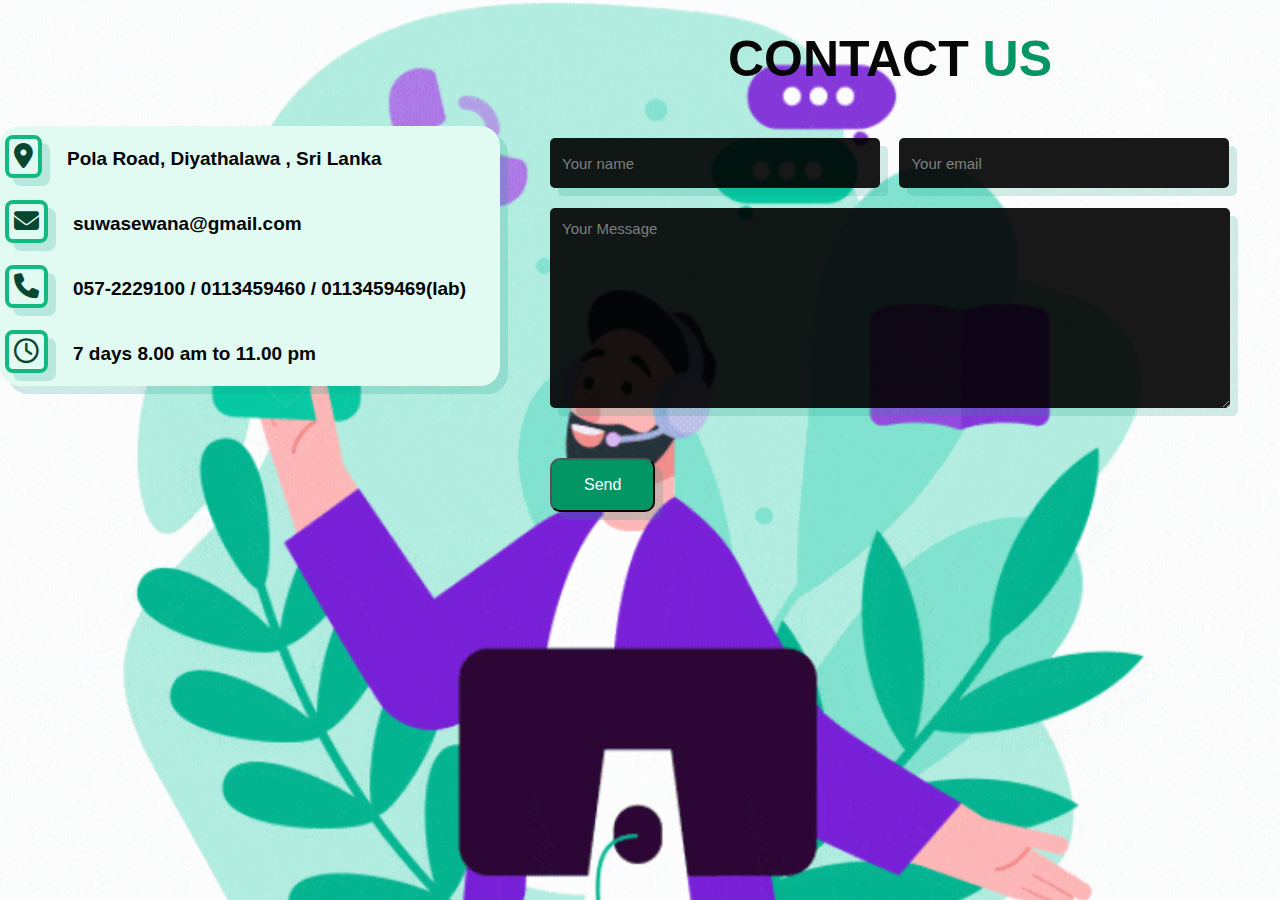
<file: Contect/Contect.html>
<html>
    <Head>
        <title>Contect</title>
        <link rel="stylesheet" href="Contect.css">
        <link rel="stylesheet" href="https://cdnjs.cloudflare.com/ajax/libs/font-awesome/6.4.2/css/all.min.css"> 
    </Head>
    <body>
            <div class="contact-selection">
                <div class="contect-info">
                    <div><i class="fa-solid fa-location-dot"></i><b>Pola Road, Diyathalawa , Sri Lanka</b></div>
                    <div><i class="fa-solid fa-envelope"></i><b>suwasewana@gmail.com</b></div>
                    <div><i class="fa-solid fa-phone"></i><b>057-2229100 / 0113459460 / 0113459469(lab)</b></div>
                    <div><i class="fa-regular fa-clock"></i><b>7 days 8.00 am to 11.00 pm</b></div>
                </div>
                <div class="contect-form">
                    <h2>Contact <span>Us</span></h2>
                    <form class="contect" action="" method="post">
                            <input type="text" name="name" class="text-box" placeholder="Your name" required>
                            <input type="email" name="email" class="text-box" placeholder="Your email" required>
                            <textarea name="Message"  rows="5" placeholder="Your Message"></textarea>
                            <input type="Submit" name="Submit" class="Send-btn" value="Send">
                    </form>
                </div>
            </div>
    </body>
</html>
</file>
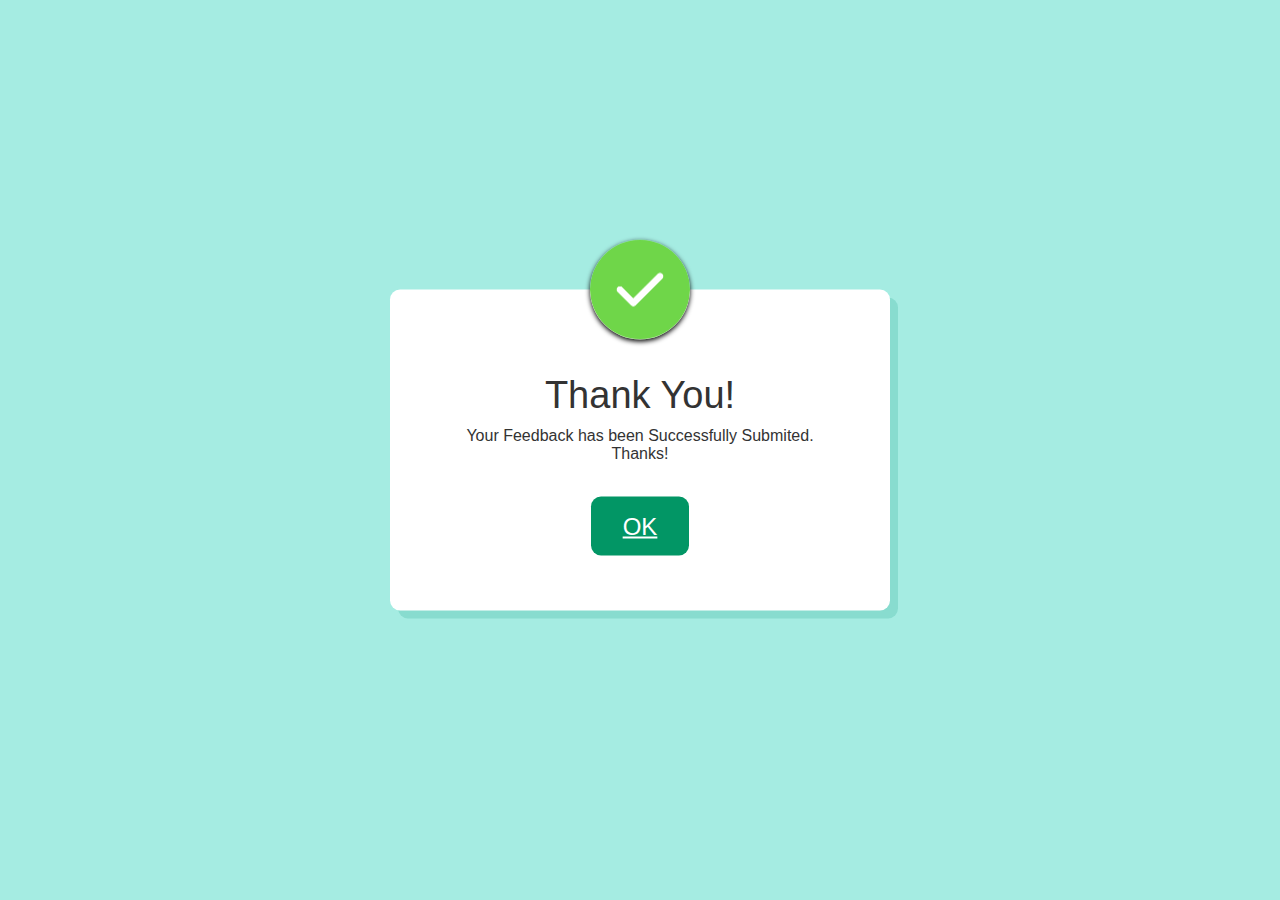
<file: Feedback/Thank you/Thanks.html>
<!DOCTYPE html>
<html>
    <head>
    <title>Thank You</title>
    <link rel="stylesheet" href="Thanks.css">
</head>
<body>
    <div class="Container">
        <div class="popup">
            <img src="tick.png" alt="">
            <h2>Thank You!</h2>
            <p>Your Feedback has been Successfully Submited.  Thanks!</p>
            <div class="button">
                <div id="button" class="fas fa-bars"></div>
                <a href="file:///C:/Users/Hasindu/Desktop/SuwaSwana/index.html">  OK  </a>
                
            </div>
        </div>
    </div>
</body>
</html>
</file>
<file: Contect/Contect.css>
:root{
    --mainclr:rgba(240, 237, 244, 0.814);
    --secclr:#029665;
    --third:#a0dceb;
    --mainafterclr:hsl(167, 81%, 79%);
    --box-shadow:.5rem .5rem 0 rgba(22, 160,133, .2);
    --text-shadow:.4rem .4rem 0 rgba(0, 0, 0, .2);
    --border:.3rem solid #12b981;
}
*{
    margin: 0;
    padding: 0;
    box-sizing: border-box;
    font-family: "poppins", sans-serif;
}
body{
    justify-content: center;
    align-items: center;
    background : url(contact.gif);
    width: 100%;
    height: 50vh;
    background-size: cover;
    background-repeat: no-repeat;
    position: relative;
}
.contact-selection{
    width: 100%;
    display: flex;
    justify-content: center;
    align-items: center;
    color: #12b981;
}
.contect-info{
    color: #040404;
    max-width: 500px;
    line-height: 65px;
    padding-left: 5px;
    font-size: 19px;
    background-color: rgb(225, 250, 242);
    margin-right: 50px;
    border-radius: 20px;
    box-shadow: var(--box-shadow);
}
.contect-info i{
    margin-right: 25px;
    font-size: 25px;
    box-shadow: var(--box-shadow);
    border-radius: .5rem;
    text-align: center;
    border: var(--border);
    padding: 5px;
    color: #074631;
}
.contect-form{
    max-width: 700px;
    margin-right: 50px;
 
}
.contect-info, .contect-form{
    flex: 1;
}
.contect-form h2{
    color: #070707;
    text-align: center;
    font-size: 50px;
    text-transform: uppercase;
    margin-bottom: 50px;
    margin-top: 30px;
}
.contect-form h2 span{
    color: #029665;
}
.contect-form .text-box{
    background: #000;
    color: #fff;
    border: none;
    width: calc(50% - 10px);
    height: 50px;
    padding: 12px;
    font-size: 15px;
    border-radius: 5px;
    box-shadow: 0 1px 1px rgba(0, 0, 0, 1);
    margin-bottom:20px ;
    opacity: 0.9;
    box-shadow: var(--box-shadow);
}
.contect-form .text-box:first-child{
    margin-right: 15px;
}
.contect-form textarea{
    background: #000;
    color: #fff;
    border: none;
    width: 100%;
    padding: 12px;
    font-size: 15px;
    min-height: 200px;
    max-height: 400px;
    resize: vertical;
    border-radius: 5px;
    box-shadow:0 1px 1px rgba(0, 0, 0, 1) ;
    margin-bottom: 20px;
    opacity: 0.9;
    box-shadow: var(--box-shadow);
}
.contect-form .Send-btn{
    font-size: 2px;
    margin-top: 30px;
    color: white;
    background: var(--secclr);
    padding: 1rem 2rem;
    font-size: 1rem;
    border-radius: 10px;
    transition: .5s;
    cursor: pointer;
    box-shadow: var(--box-shadow);
}
.contect-form .Send-btn:hover{
    background: transparent;
    border: var(--border);
    color: black;
}


@media screen and (max-width:950px){
    .contact-selection{
        flex-direction: column;
    }
    .contect-form .contect-info{
        margin: 30px 50px;
    }
    .contect-info h2{
        font-size: 30px;
    }
    .contect-form .text-box{
        width: 100%;
    }
}
</file>
<file: Feedback/Thank you/Thanks.css>
:root{
    --mainclr:rgba(240, 237, 244, 0.814);
    --secclr:#029665;
    --third:#a0dceb;
    --mainafterclr:hsl(167, 81%, 79%);
    --box-shadow:.5rem .5rem 0 rgba(22, 160,133, .2);
}
*{
    
    margin: 0;
    padding: 0;
    box-sizing: border-box;
    font-family: 'Poppins' , sans-serif;
}

.Container{
    width: 100%;
    height: 100vh;
    background:rgb(165, 236, 226);
    display: flex;
    align-items: center;
    justify-content:center;
}
.popup{
    width: 500px;
    background: #fff;
    border-radius: 10px;
    position: absolute;
    top: 50%;
    left: 50%;
    transform: translate(-50%,-50%);
    text-align: center;
    padding: 0 50px 70px;
    color: #333;
    box-shadow: var(--box-shadow);
}
.popup img{
    width: 100px;
    margin-top: -50px;
    border-radius: 50%;
    box-shadow: 0 2px 5px rgba(0, 0, 0, 2);
}
.popup h2{
    font-size: 38px;
    font-weight: 500;
    margin: 30px 0 10px;
}

.button{
    font-size: 2px;
    margin-top: 50px;
    color: white;

}
.button a{
    color: white;
    background: var(--secclr);
    padding: 1rem 2rem;
    font-size: 1.5rem;
    border-radius: 10px;
    transition: .5s;
}
.button a:hover{
    background: transparent;
    border: 1px solid var(--secclr);
    color: black;
}
</file>
